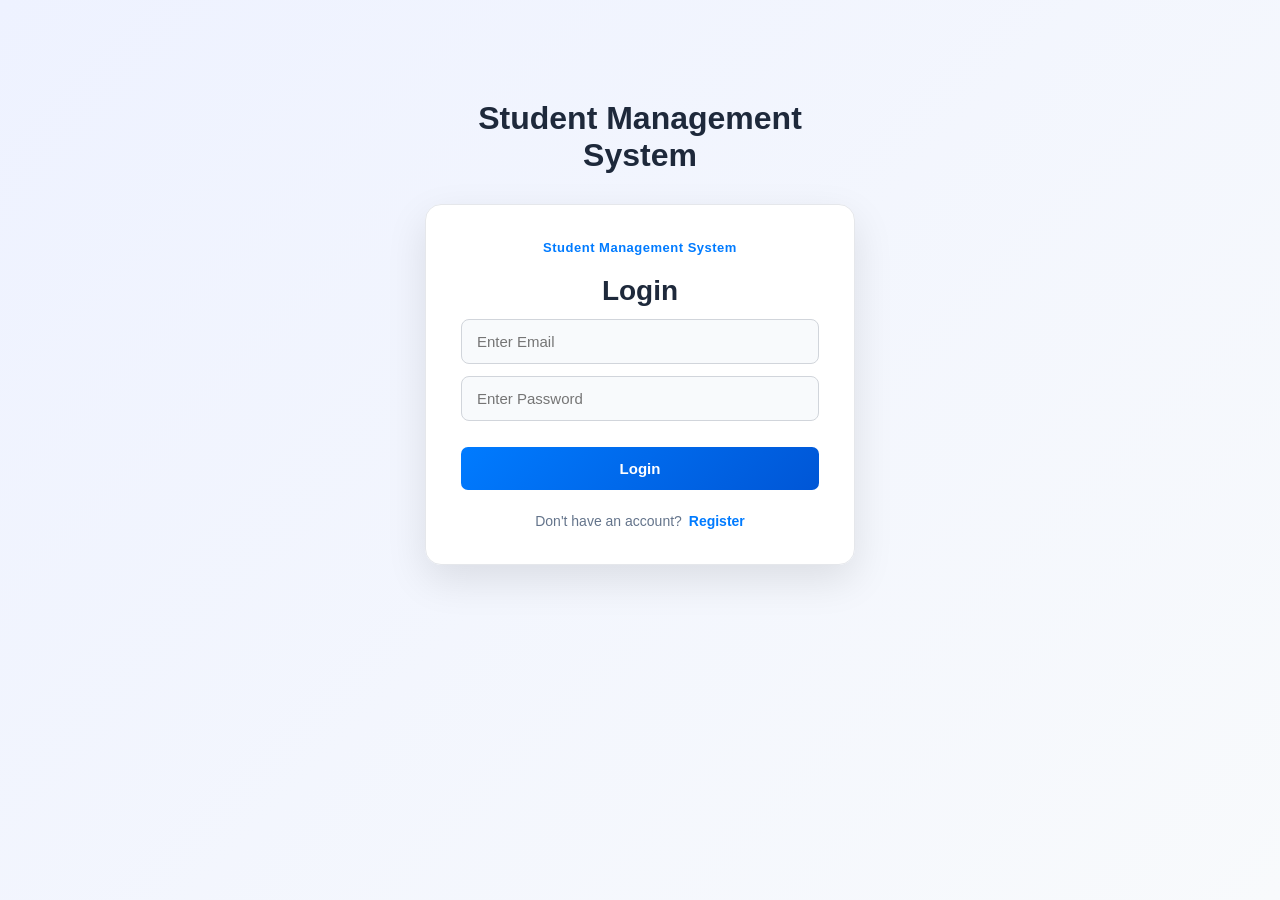
<file: Frontend/index.html>
<!doctype html>
<html lang="en">
  <head>
    <meta charset="UTF-8" />
    <meta name="viewport" content="width=device-width, initial-scale=1.0" />

    <title>Student Management System</title>

    <link rel="stylesheet" href="style.css" />
  </head>

  <body>
    <div class="container">
      <div style="display: flex; justify-content: space-between; align-items: center; margin-bottom: 20px;">
        <h1 style="margin: 0;">Student Management System</h1>
        <button onclick="logoutUser()" class="cancel-btn" style="width: auto; padding: 10px 20px; background-color: #dc3545; color: white; border: none; border-radius: 5px; cursor: pointer;">Logout</button>
      </div>
      <!-- Student Form -->
      <div class="form-box">
        <h2 id="formTitle">Add Student</h2>

        <input type="hidden" id="studentId" />

        <input type="text" id="name" placeholder="Enter Name" />

        <input type="email" id="email" placeholder="Enter Email" />

        <input type="number" id="age" placeholder="Enter Age" />

        <input type="text" id="course" placeholder="Enter Course" />

        <button onclick="saveStudent()" id="saveButton">Add Student</button>

        <button onclick="clearForm()" class="cancel-btn">Clear</button>
      </div>

      <!-- Search Student -->
      <div class="search-box">
        <input type="number" id="searchId" placeholder="Enter Student ID" />

        <button onclick="searchStudent()">Search</button>

        <button onclick="getStudents()">Show All</button>
      </div>

      <!-- Student Table -->
      <div class="table-box">
        <h2>Students</h2>

        <table>
          <thead>
            <tr>
              <th>ID</th>
              <th>Name</th>
              <th>Email</th>
              <th>Age</th>
              <th>Course</th>
              <th>Actions</th>
            </tr>
          </thead>

          <tbody id="studentTableBody"></tbody>
        </table>
      </div>
    </div>

    <script src="script.js"></script>
  </body>
</html>
</file>
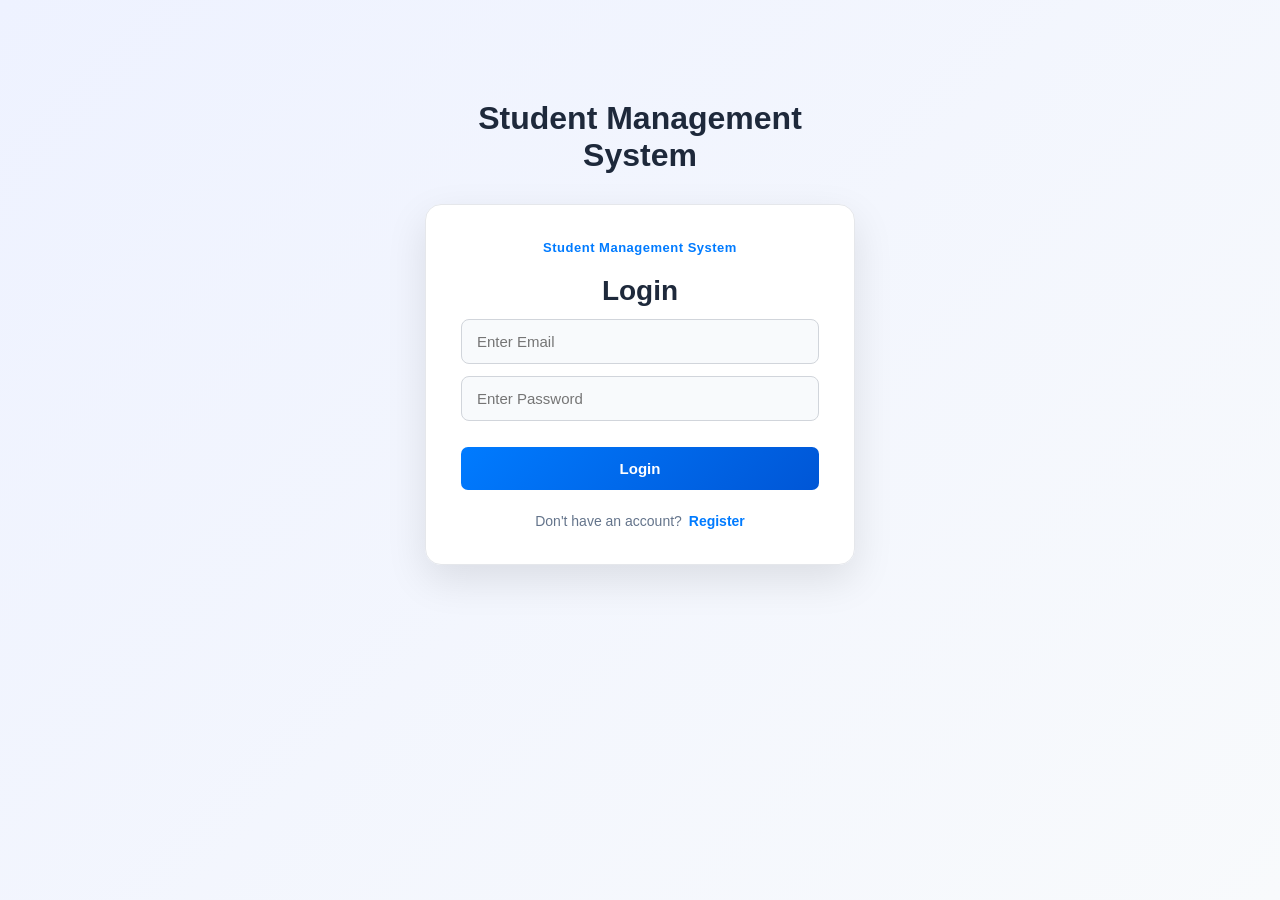
<file: Frontend/login.html>
<!doctype html>

<html lang="en">
  <head>
    <meta charset="UTF-8" />
    <meta name="viewport" content="width=device-width, initial-scale=1.0" />

    <title>Student Management System - Login</title>

    <link rel="stylesheet" href="style.css" />
  </head>

  <body>
    <div class="container auth-container">
      <h1>Student Management System</h1>

      <div class="form-box auth-box">
        <h2>Login</h2>

        <input type="email" id="loginEmail" placeholder="Enter Email" />

        <input
          type="password"
          id="loginPassword"
          placeholder="Enter Password"
        />

        <button onclick="loginUser()">Login</button>

        <p class="auth-text">
          Don't have an account?
          <a href="register.html">Register</a>
        </p>
      </div>
    </div>

    <script src="auth.js"></script>
  </body>
</html>
</file>
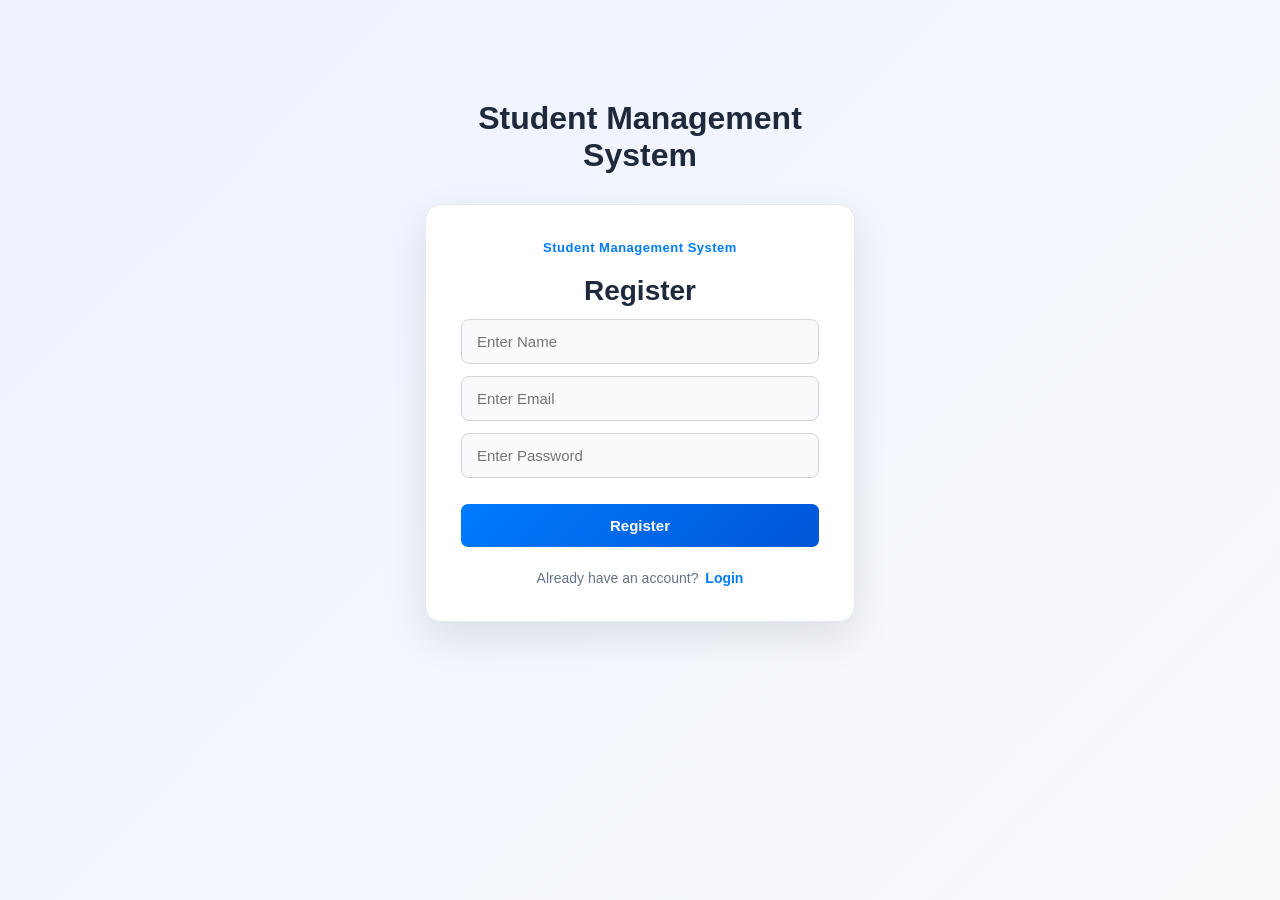
<file: Frontend/register.html>
<!doctype html>

<html lang="en">
  <head>
    <meta charset="UTF-8" />
    <meta name="viewport" content="width=device-width, initial-scale=1.0" />

    <title>Student Management System - Register</title>

    <link rel="stylesheet" href="style.css" />
  </head>

  <body>
    <div class="container auth-container">
      <h1>Student Management System</h1>

      <div class="form-box auth-box">
        <h2>Register</h2>

        <input type="text" id="registerName" placeholder="Enter Name" />

        <input type="email" id="registerEmail" placeholder="Enter Email" />

        <input
          type="password"
          id="registerPassword"
          placeholder="Enter Password"
        />

        <button onclick="registerUser()">Register</button>

        <p class="auth-text">
          Already have an account?
          <a href="login.html">Login</a>
        </p>
      </div>
    </div>

    <script src="auth.js"></script>
  </body>
</html>
</file>
<file: Frontend/style.css>
* {
  margin: 0;
  padding: 0;
  box-sizing: border-box;
}

body {
  font-family: Arial, sans-serif;
  background: linear-gradient(135deg, #eef2ff, #f8fafc);
  color: #222;
  padding: 30px;
  min-height: 100vh;
}

/* Main Container */

.container {
  max-width: 1100px;
  margin: auto;
}

/* Main Heading */

h1 {
  text-align: center;
  margin-bottom: 30px;
  color: #1e293b;
  font-size: 32px;
  font-weight: 700;
}

/* Form Box */

.form-box {
  background: rgba(255, 255, 255, 0.95);
  padding: 25px;
  margin-bottom: 20px;
  border-radius: 14px;
  border: 1px solid #e5e7eb;
  box-shadow: 0 8px 25px rgba(0, 0, 0, 0.08);
  transition: 0.3s ease;
}

.form-box:hover {
  transform: translateY(-2px);
  box-shadow: 0 12px 30px rgba(0, 0, 0, 0.12);
}

h2 {
  margin-bottom: 15px;
  color: #1e293b;
  font-size: 22px;
}

/* Inputs */

input {
  padding: 12px 14px;
  margin: 5px;
  border: 1px solid #d1d5db;
  border-radius: 7px;
  outline: none;
  background: #fff;
  transition: 0.25s ease;
  font-size: 14px;
}

input:hover {
  border-color: #93c5fd;
}

input:focus {
  border-color: #007bff;
  box-shadow: 0 0 0 3px rgba(0, 123, 255, 0.12);
}

/* Buttons */

button {
  padding: 11px 18px;
  margin: 5px;
  border: none;
  border-radius: 7px;
  background: linear-gradient(135deg, #007bff, #0056d6);
  color: white;
  cursor: pointer;
  font-size: 14px;
  font-weight: 600;
  transition: all 0.25s ease;
}

button:hover {
  background: linear-gradient(135deg, #0056d6, #0041a8);
  transform: translateY(-2px);
  box-shadow: 0 5px 12px rgba(0, 86, 214, 0.25);
}

button:active {
  transform: scale(0.97);
}

/* Login / Register */

.auth-container {
  max-width: 430px;
  margin: 70px auto;
}

/* Auth Box */

.auth-box {
  padding: 35px;
  text-align: center;
  background: rgba(255, 255, 255, 0.97);
  border-radius: 16px;
  border: 1px solid #e5e7eb;
  box-shadow: 0 15px 40px rgba(0, 0, 0, 0.1);
  animation: fadeIn 0.5s ease;
}

.auth-box h2 {
  margin-bottom: 8px;
  color: #1e293b;
  font-size: 28px;
}

.auth-box::before {
  content: "Student Management System";
  display: block;
  color: #007bff;
  font-size: 13px;
  font-weight: 600;
  margin-bottom: 20px;
  letter-spacing: 0.5px;
}

/* Auth Inputs */

.auth-box input {
  display: block;
  width: 100%;
  margin: 12px 0;
  padding: 13px 15px;
  border-radius: 8px;
  font-size: 15px;
  background: #f8fafc;
}

.auth-box input:focus {
  background: #fff;
}

/* Auth Button */

.auth-box button {
  width: 100%;
  margin: 14px 0 5px;
  padding: 13px;
  font-size: 15px;
}

/* Text Below Form */

.auth-text {
  margin-top: 18px;
  color: #64748b;
  font-size: 14px;
}

.auth-text a {
  color: #007bff;
  text-decoration: none;
  font-weight: bold;
  margin-left: 3px;
}

.auth-text a:hover {
  text-decoration: underline;
}

/* Small Text / Messages */

.message {
  margin-top: 12px;
  padding: 10px;
  border-radius: 7px;
  font-size: 14px;
  text-align: center;
}

/* Table */

table {
  width: 100%;
  border-collapse: collapse;
  margin-top: 15px;
  background: white;
  border-radius: 10px;
  overflow: hidden;
}

th {
  background: #007bff;
  color: white;
  padding: 13px;
  text-align: left;
}

td {
  padding: 12px;
  border-bottom: 1px solid #eee;
}

tr:hover {
  background: #f8fafc;
}

/* Logout Button */

.logout-btn {
  background: linear-gradient(135deg, #dc3545, #b91c1c);
}

.logout-btn:hover {
  background: linear-gradient(135deg, #b91c1c, #991b1b);
}

/* Fade Animation */

@keyframes fadeIn {
  from {
    opacity: 0;
    transform: translateY(15px);
  }

  to {
    opacity: 1;
    transform: translateY(0);
  }
}

/* Mobile */

@media (max-width: 700px) {
  body {
    padding: 15px;
  }

  h1 {
    font-size: 25px;
    margin-bottom: 20px;
  }

  .form-box {
    padding: 18px;
  }

  input {
    width: 100%;
    margin: 6px 0;
  }

  button {
    width: 100%;
    margin: 6px 0;
  }

  .auth-container {
    margin: 35px auto;
  }

  .auth-box {
    padding: 25px 20px;
  }

  .auth-box h2 {
    font-size: 24px;
  }

  table {
    font-size: 13px;
  }
}
</file>
